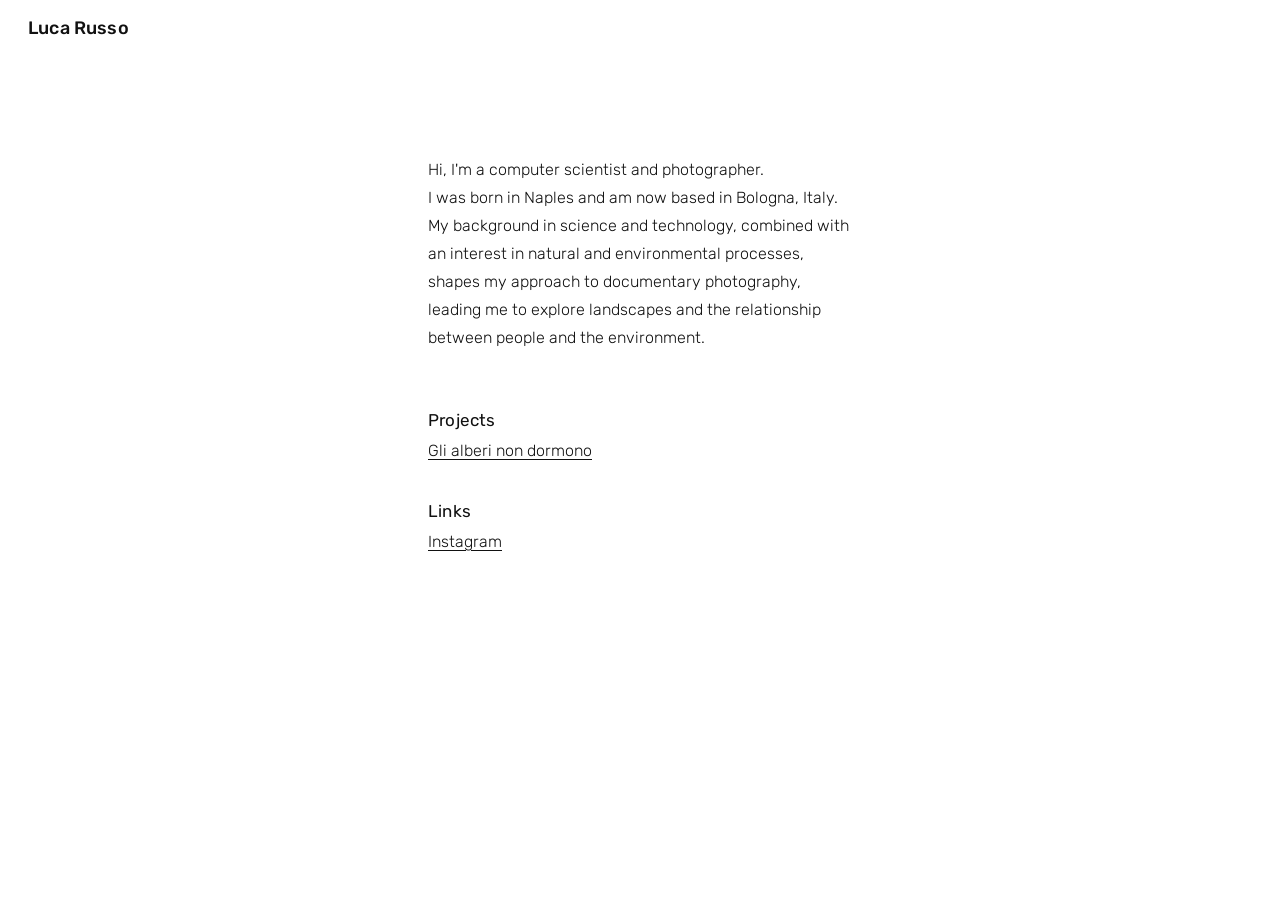
<file: index.html>
<!DOCTYPE html>
<html lang="en">
<head>
  <meta charset="UTF-8" />
  <meta name="viewport" content="width=device-width, initial-scale=1.0" />
  <meta name="description" content="Luca Russo — Photography" />
  <title>Luca Russo</title>
  <link rel="icon" href="favicon.svg" type="image/svg+xml" />
  <link rel="stylesheet" href="style.css" />
</head>
<body class="page-home">

  <header>
    <a class="site-name" href="./">Luca Russo</a>
  </header>

  <main>

    <p class="home-bio">
      Hi, I'm a computer scientist and photographer.<br>
      I was born in Naples and am now based in Bologna, Italy.<br>
      My background in science and technology, combined with an interest in natural and
      environmental processes, shapes my approach to documentary photography, leading me
      to explore landscapes and the relationship between people and the environment.
    </p>

    <nav class="home-nav">
      <h2 class="home-nav__title">Projects</h2>
      <ul class="home-nav__list">
        <li><a href="gli-alberi-non-dormono/">Gli alberi non dormono</a></li>
      </ul>
    </nav>

    <nav class="home-nav">
      <h2 class="home-nav__title">Links</h2>
      <ul class="home-nav__list">
        <li><a href="https://www.instagram.com/lucarusso15/" target="_blank" rel="noopener">Instagram</a></li>
      </ul>
    </nav>

  </main>

</body>
</html>
</file>
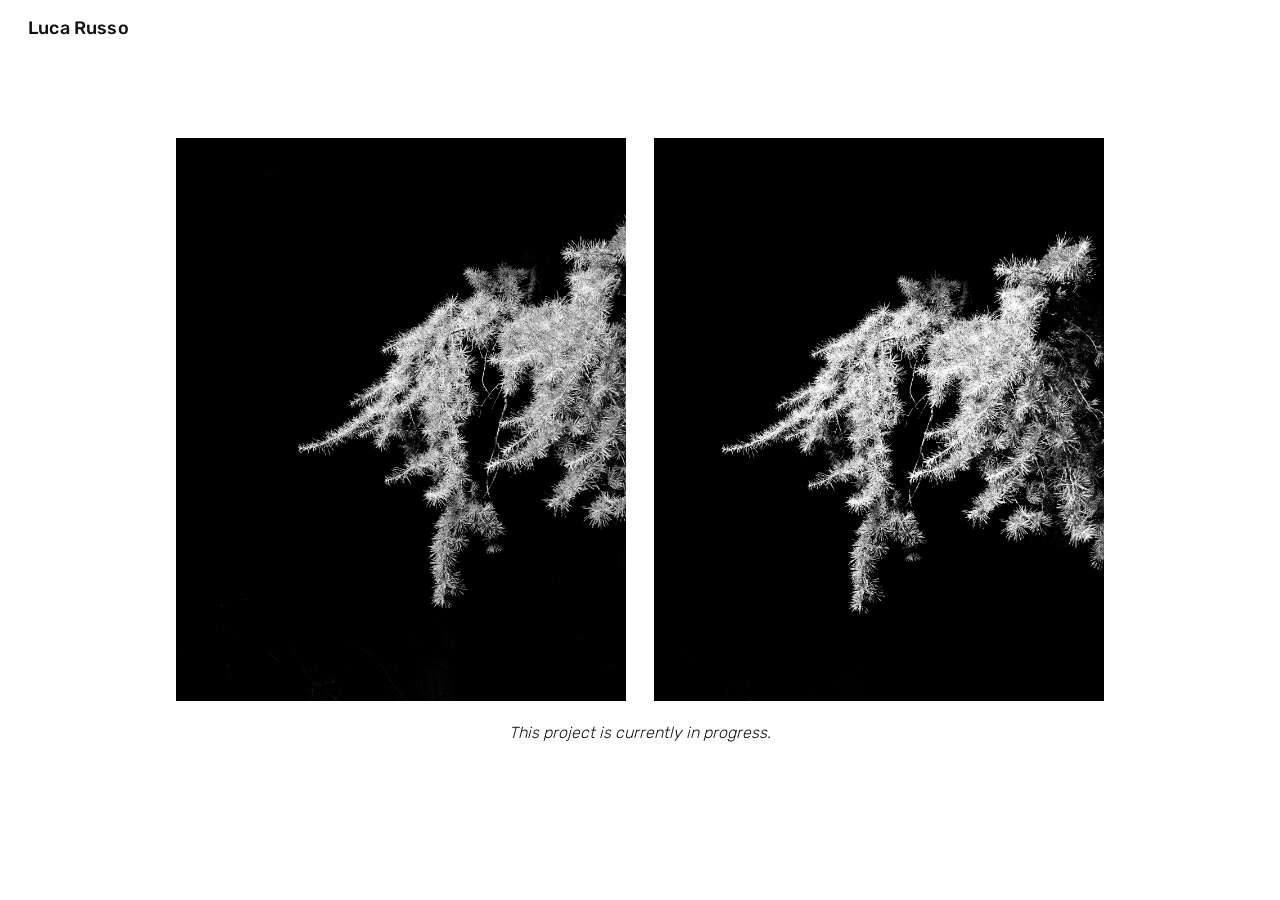
<file: gli-alberi-non-dormono/index.html>
<!DOCTYPE html>
<html lang="en">
<head>
  <meta charset="UTF-8" />
  <meta name="viewport" content="width=device-width, initial-scale=1.0" />
  <meta name="description" content="Gli alberi non dormono — Luca Russo" />
  <title>Gli alberi non dormono — Luca Russo</title>
  <link rel="icon" href="../../favicon.svg" type="image/svg+xml" />
  <link rel="stylesheet" href="../style.css" />
</head>
<body class="page-project">

  <header>
    <a class="site-name" href="../">Luca Russo</a>
  </header>

  <main>

    <!-- First screen: photos centered, progress text below -->
    <section class="project-intro">
      <div class="project-images">
        <img class="size-medium" src="../../images/gli-alberi-non-dormono/DSCF0278.jpg" alt="Gli alberi non dormono" fetchpriority="high" />
        <img class="size-medium" src="../../images/gli-alberi-non-dormono/DSCF0273.jpg" alt="Gli alberi non dormono" loading="lazy" />
      </div>
      <p class="project-progress">This project is currently in progress.</p>
    </section>

    <!-- More photos below -->
    <section class="project-body">
      <!--
      <div class="project-images">
        <img class="size-large" src="../../images/gli-alberi-non-dormono/DSCF0339.jpg" alt="Gli alberi non dormono" loading="lazy" />
      </div>
      -->
      <!--
      <h1 class="project-title">Gli alberi non dormono</h1>
      <p class="project-text">Trees regulate many of their biological processes through the natural alternation of light and darkness. Artificial light at night can disrupt these rhythms, influencing processes such as growth, seasonal development, and other physiological functions.<br><em>Gli alberi non dormono</em> <em>(Trees Don't Sleep)</em> was photographed at night in urban parks, using only existing public lighting. The series explores nocturnal urban landscapes shaped by artificial light, inviting reflection on the fragility of living organisms in urban environments.</p>
      -->
    </section>

  </main>

  <script src="../scripts/fadein.js" defer></script>
</body>
</html>
</file>
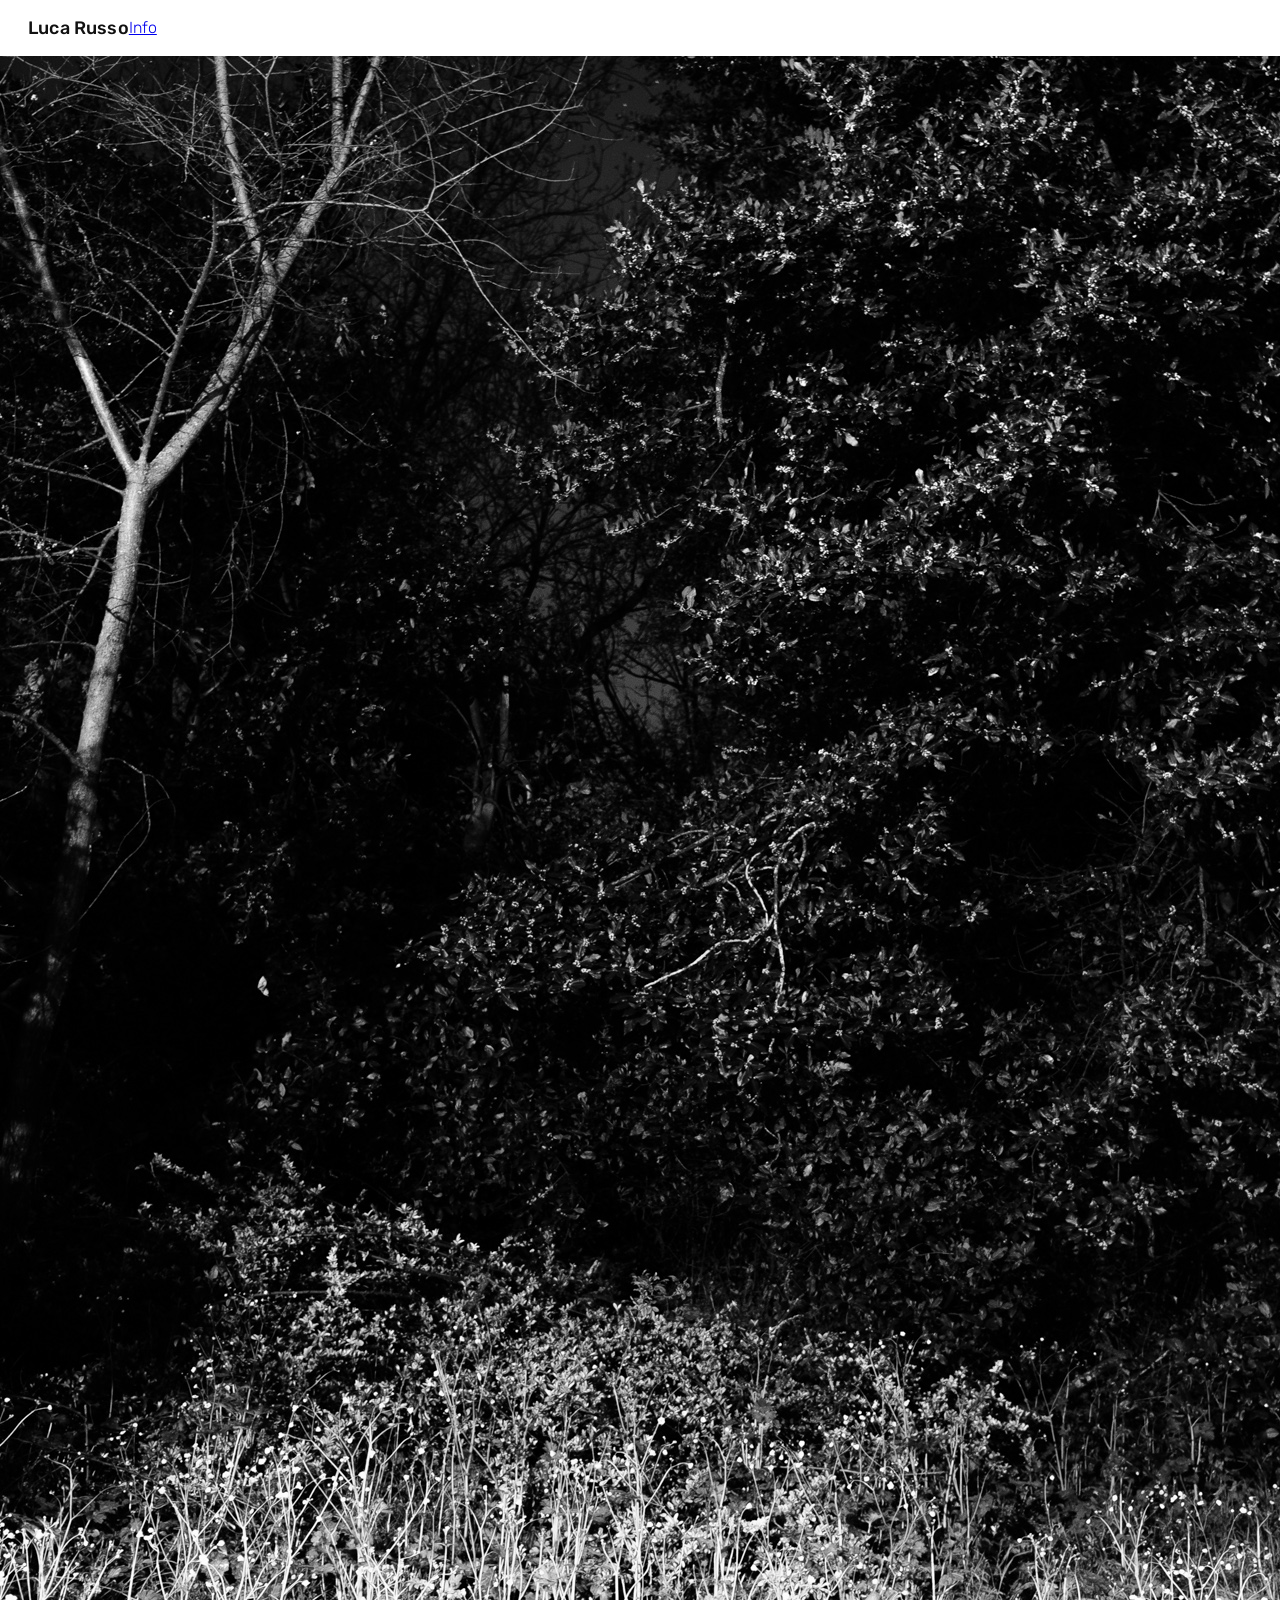
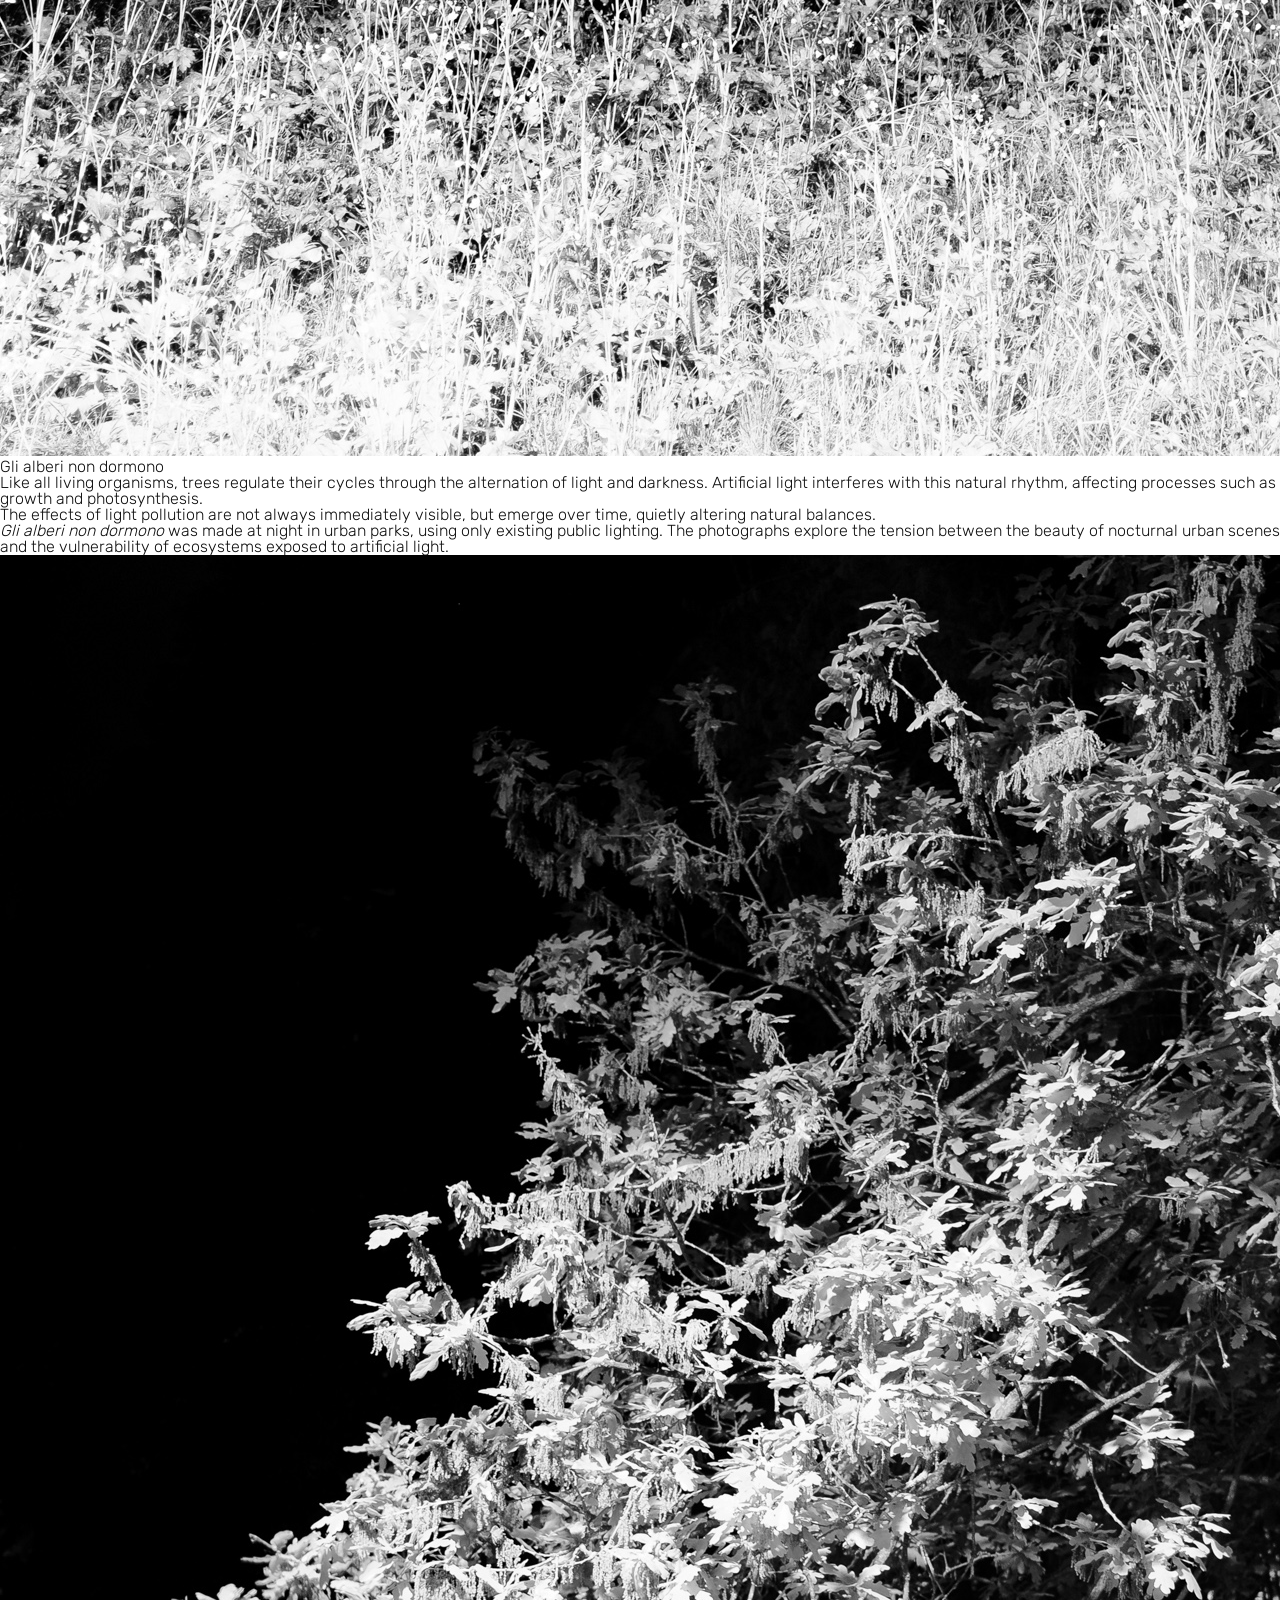
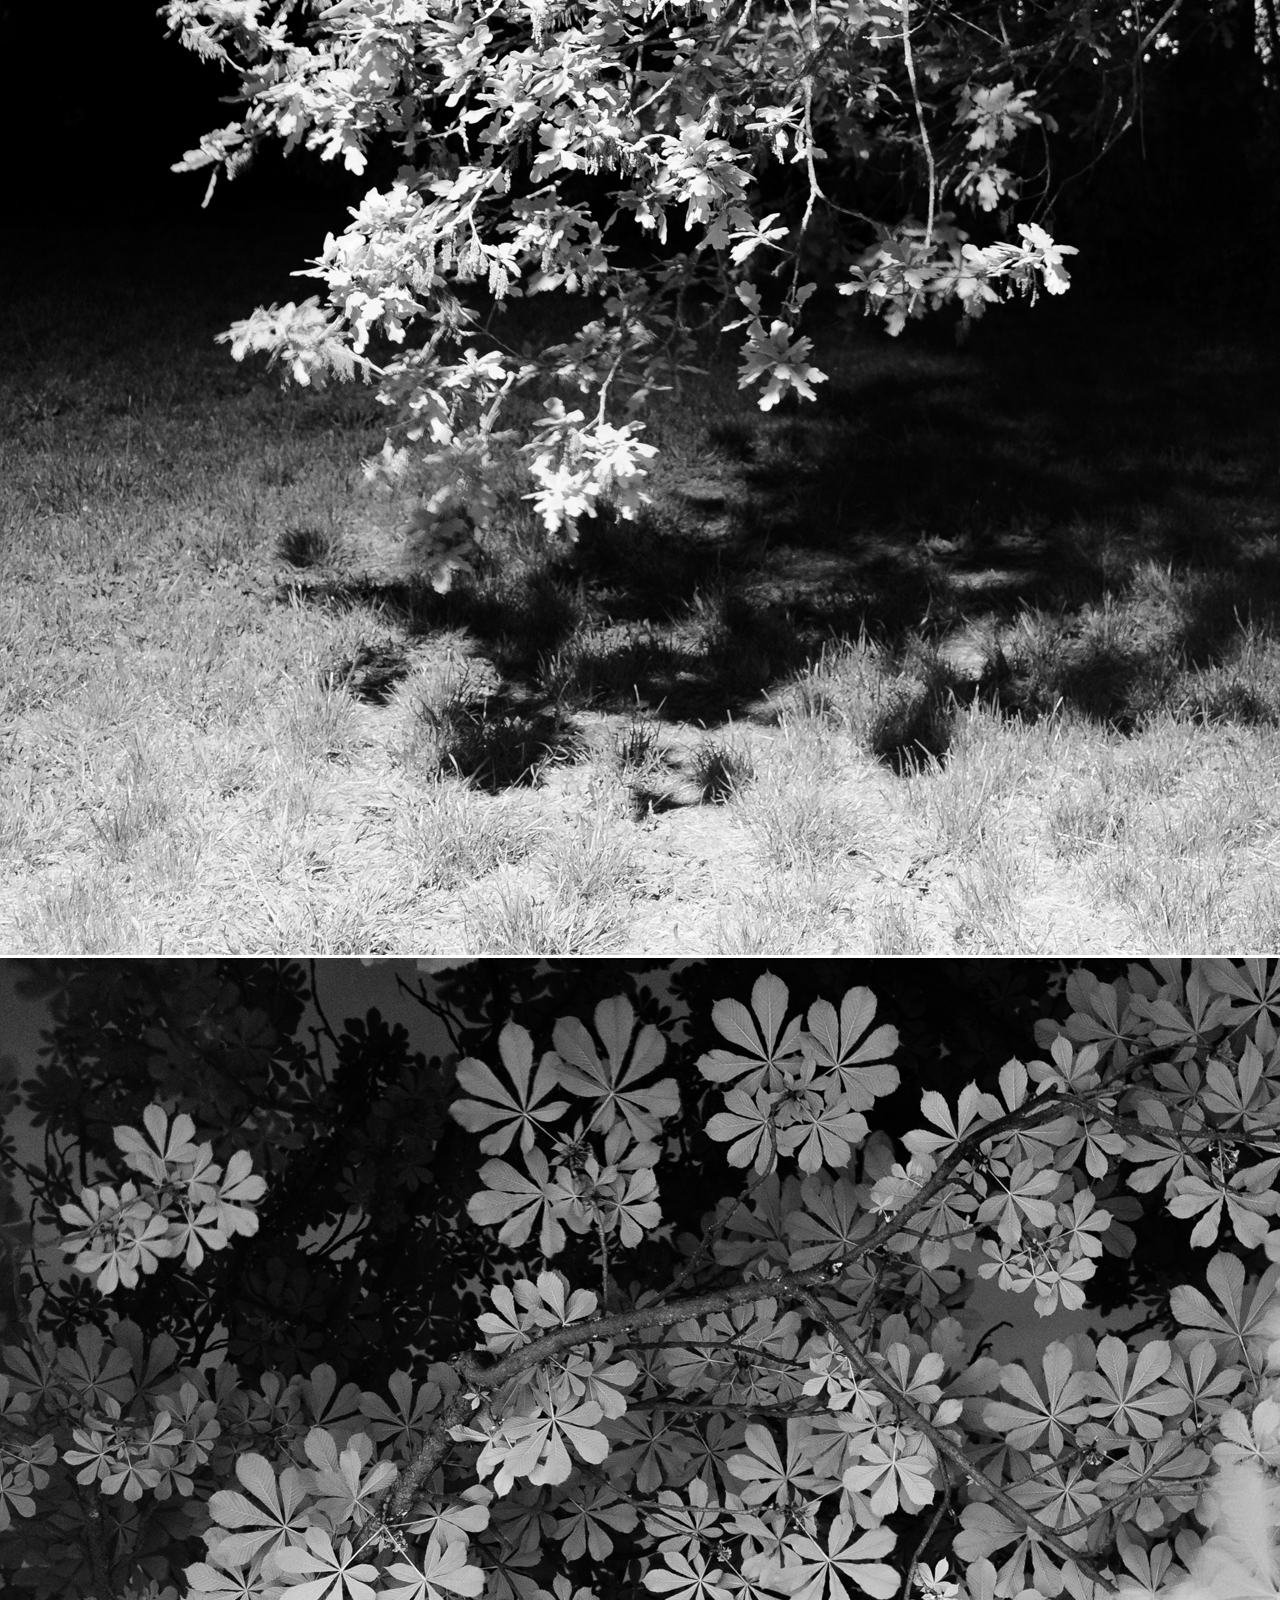
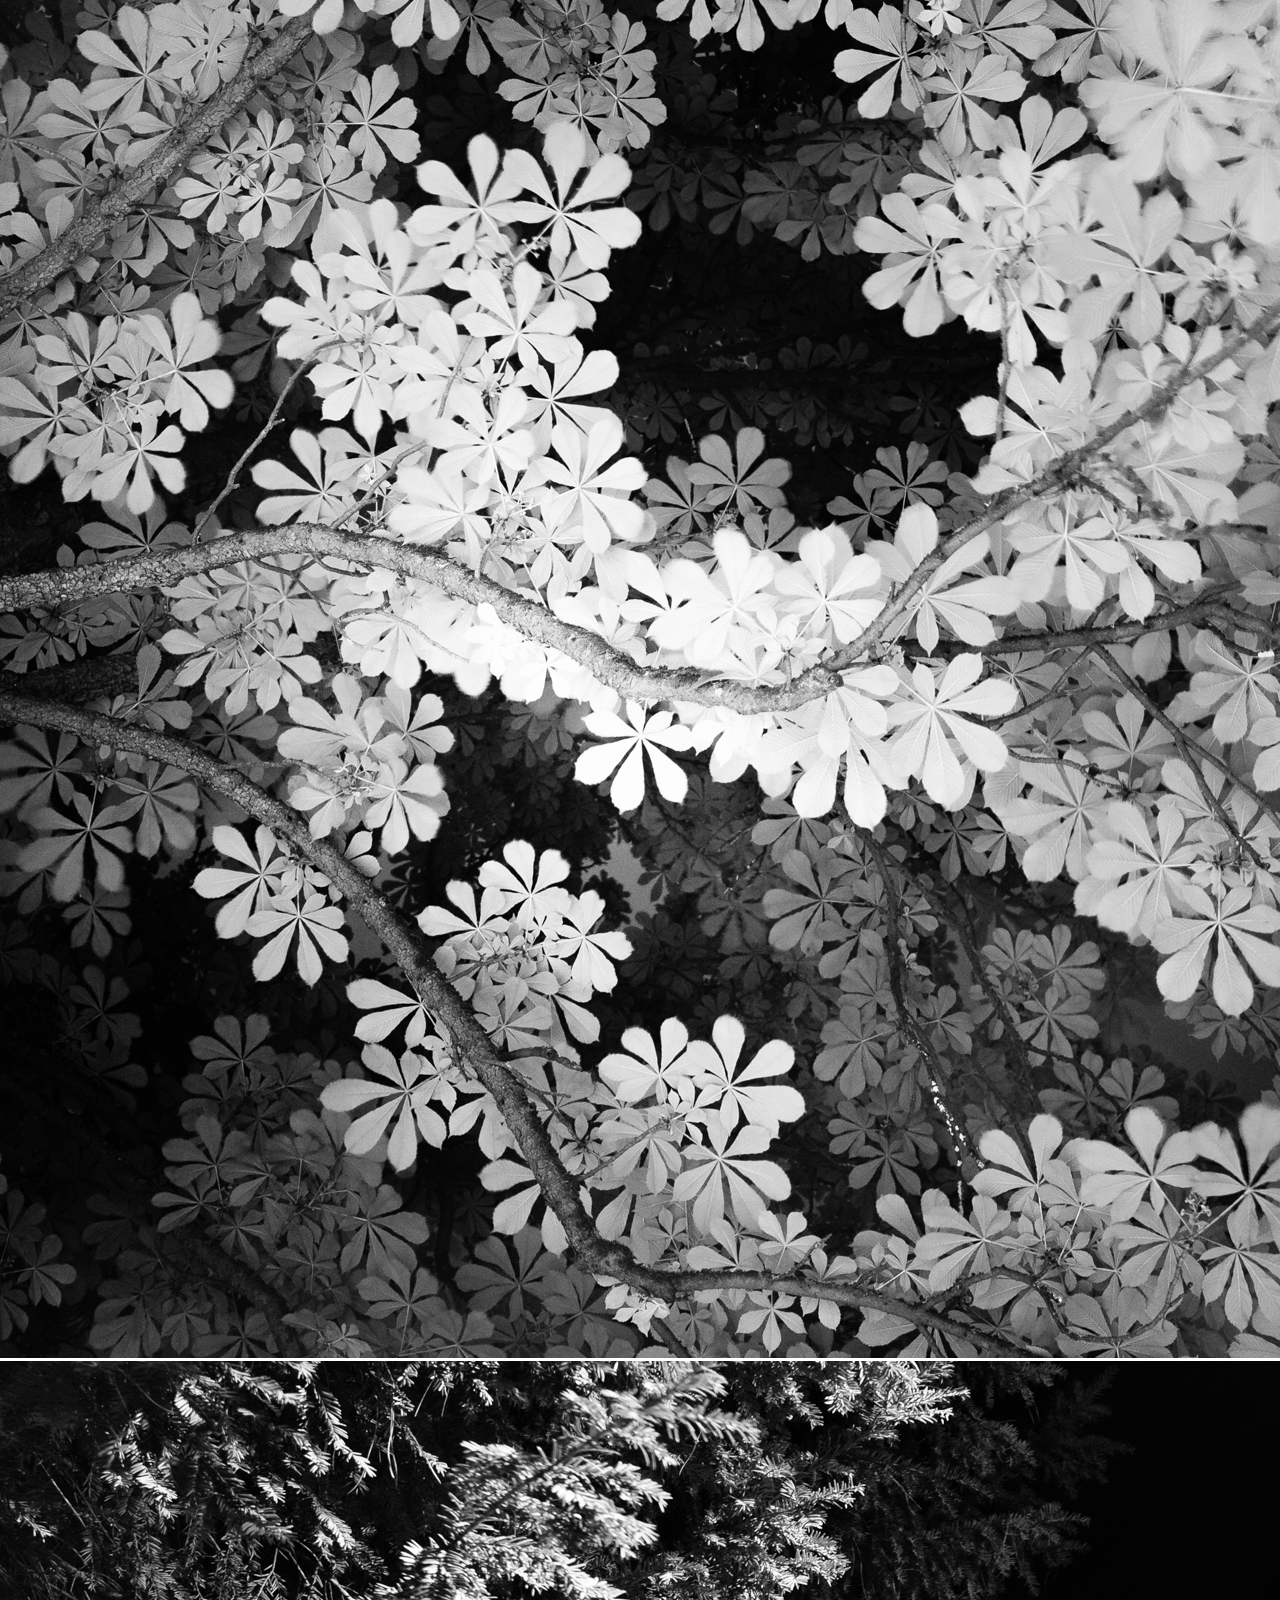
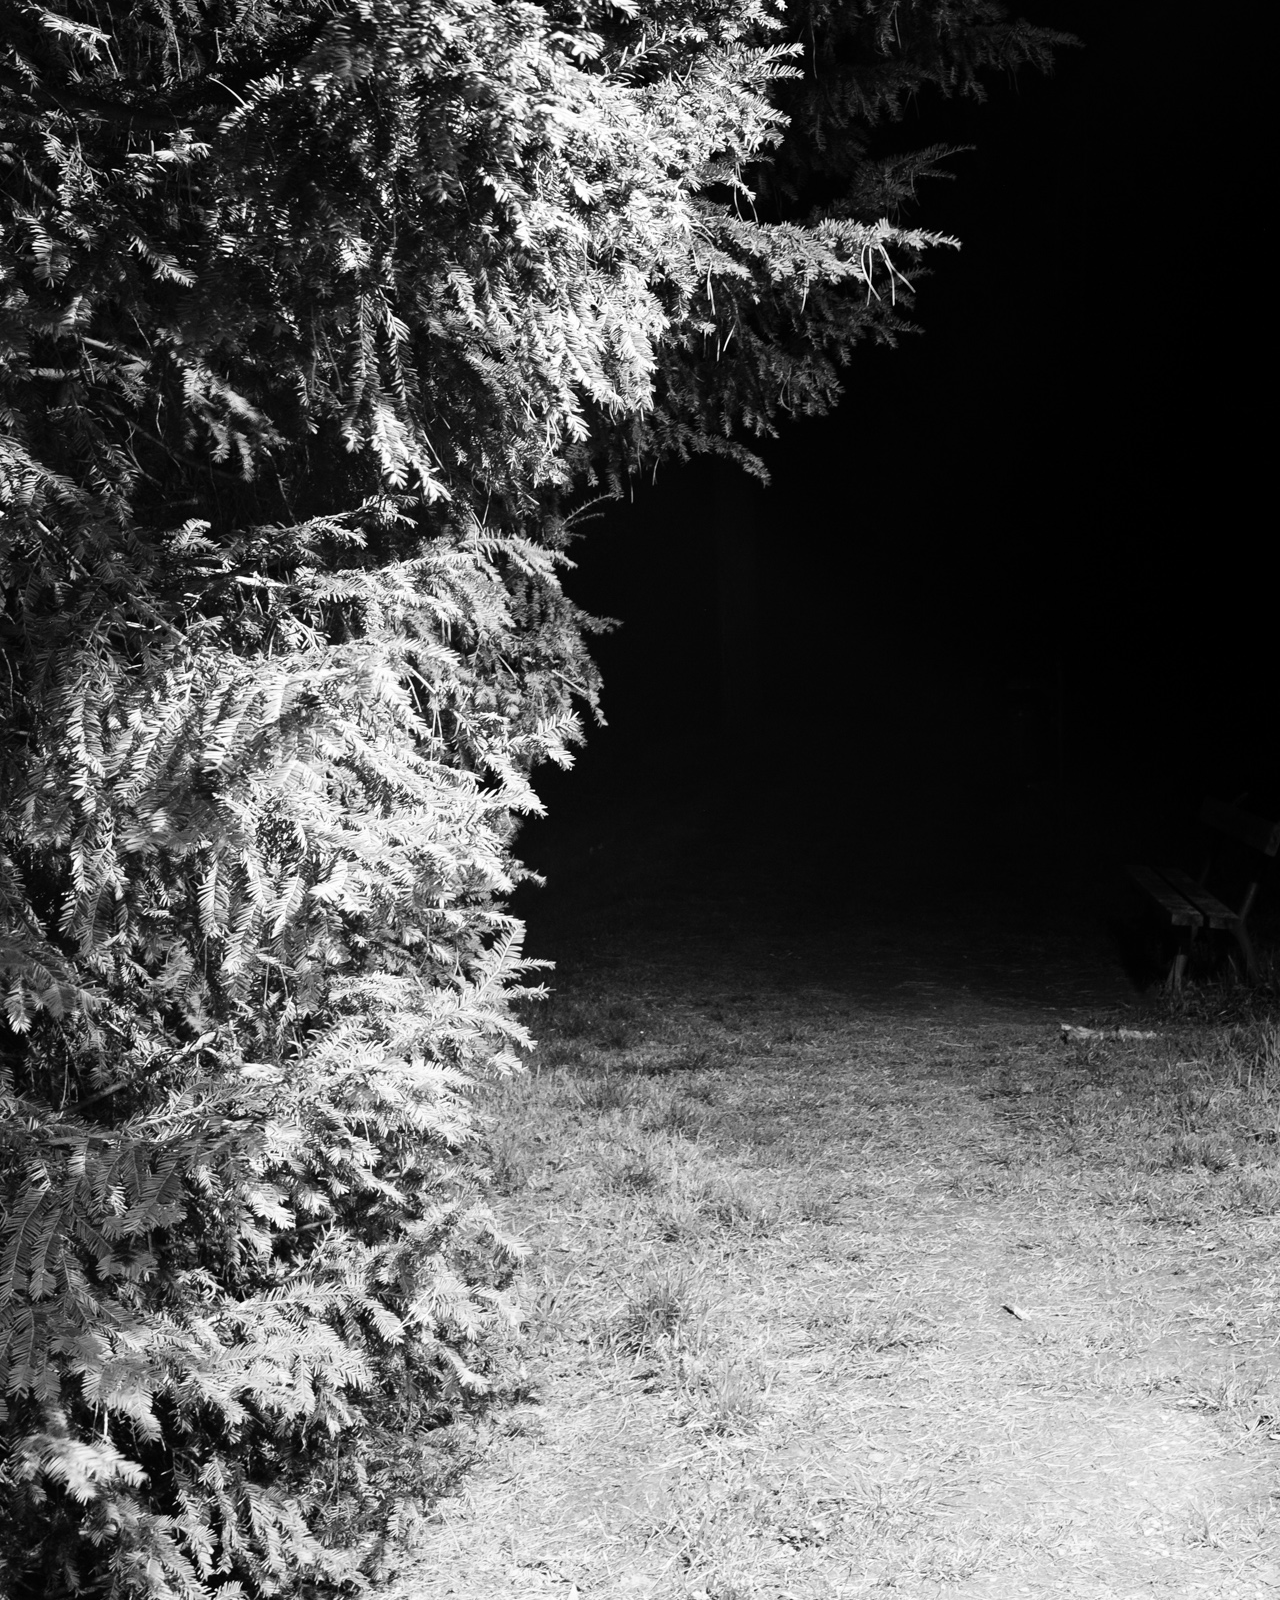
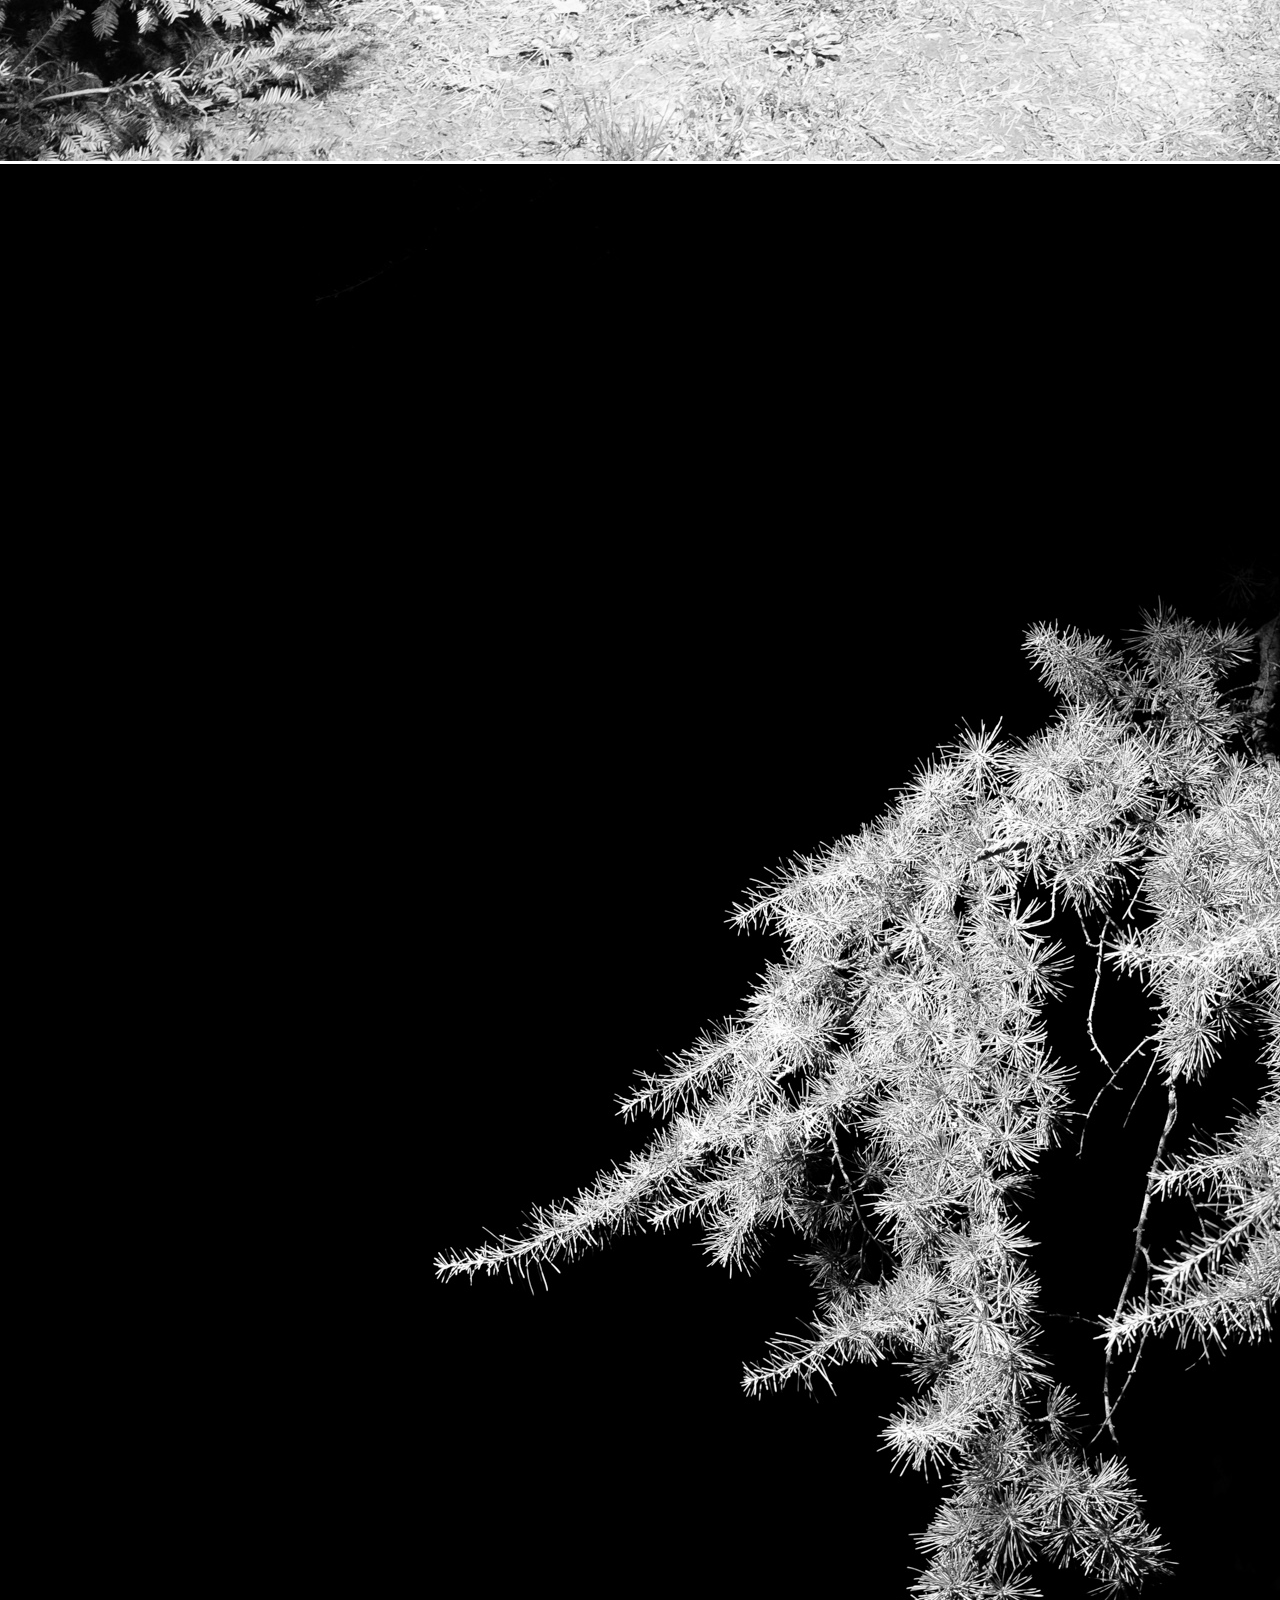
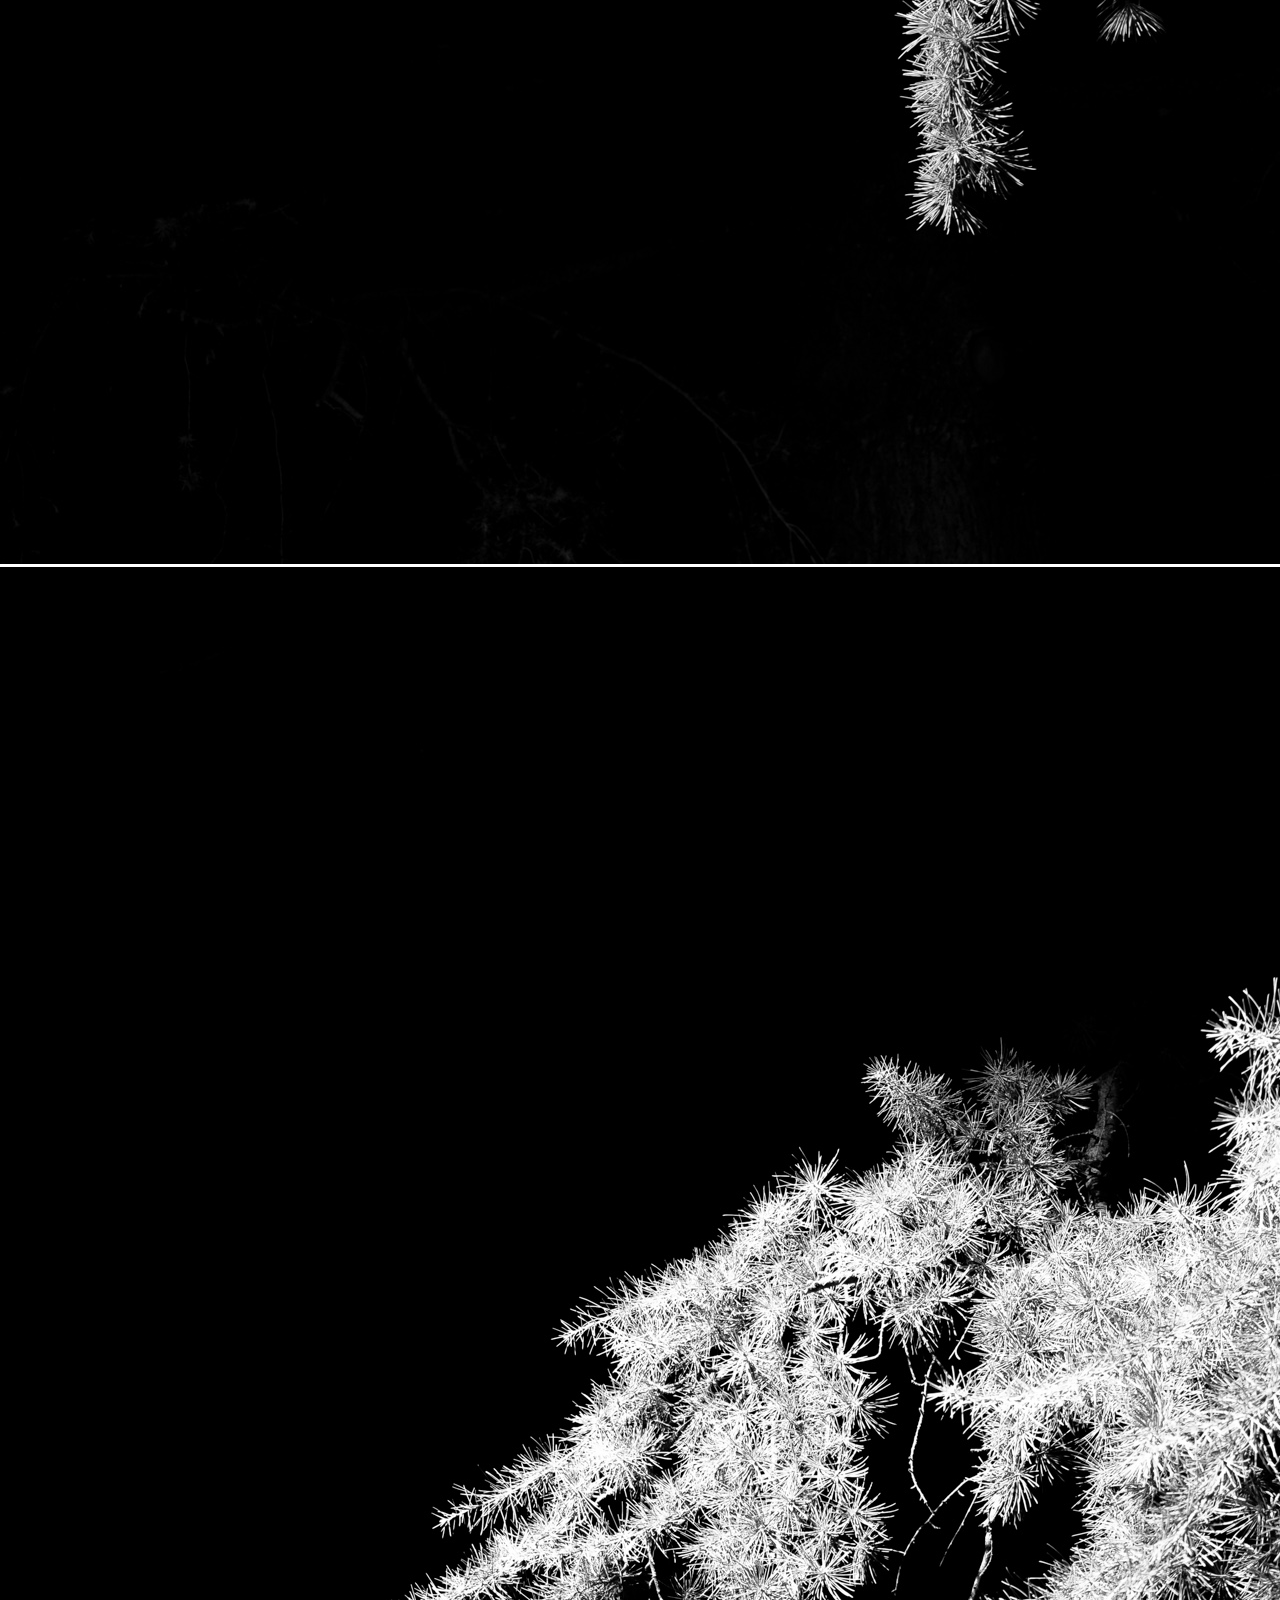
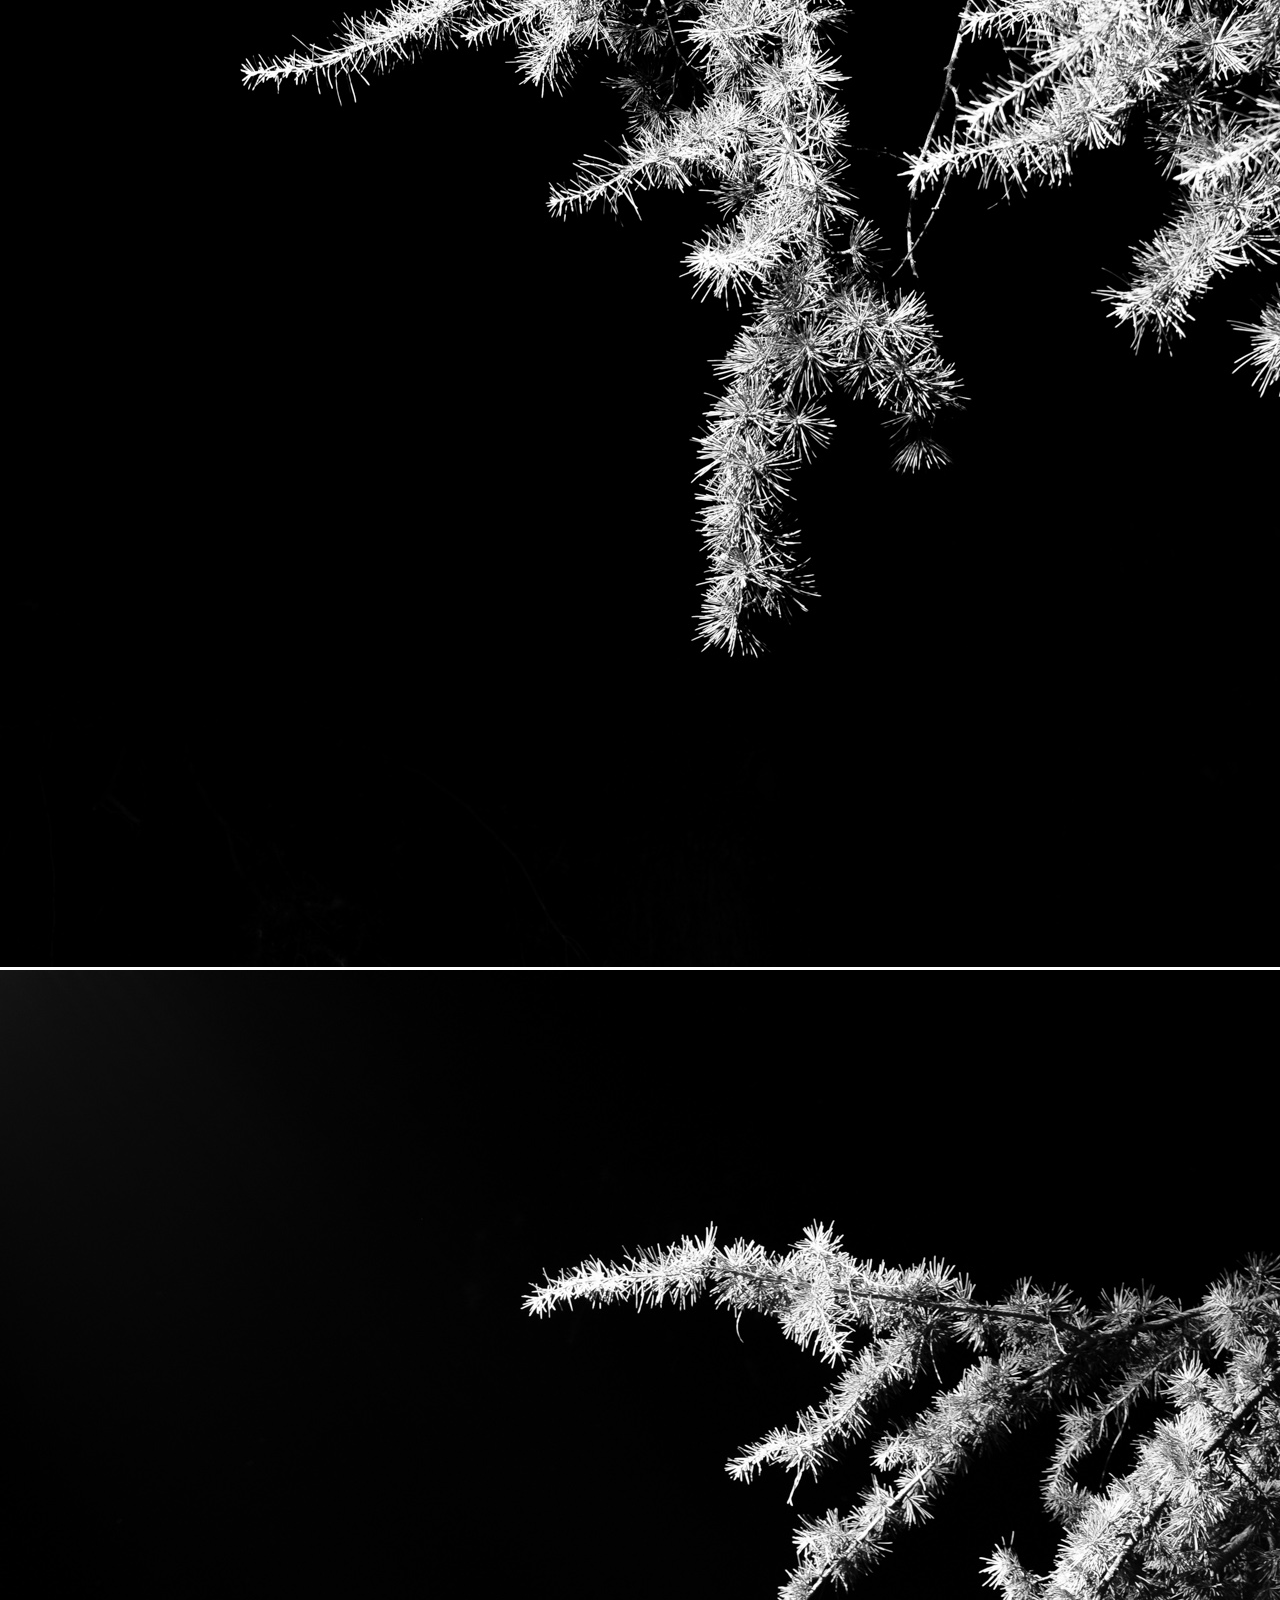
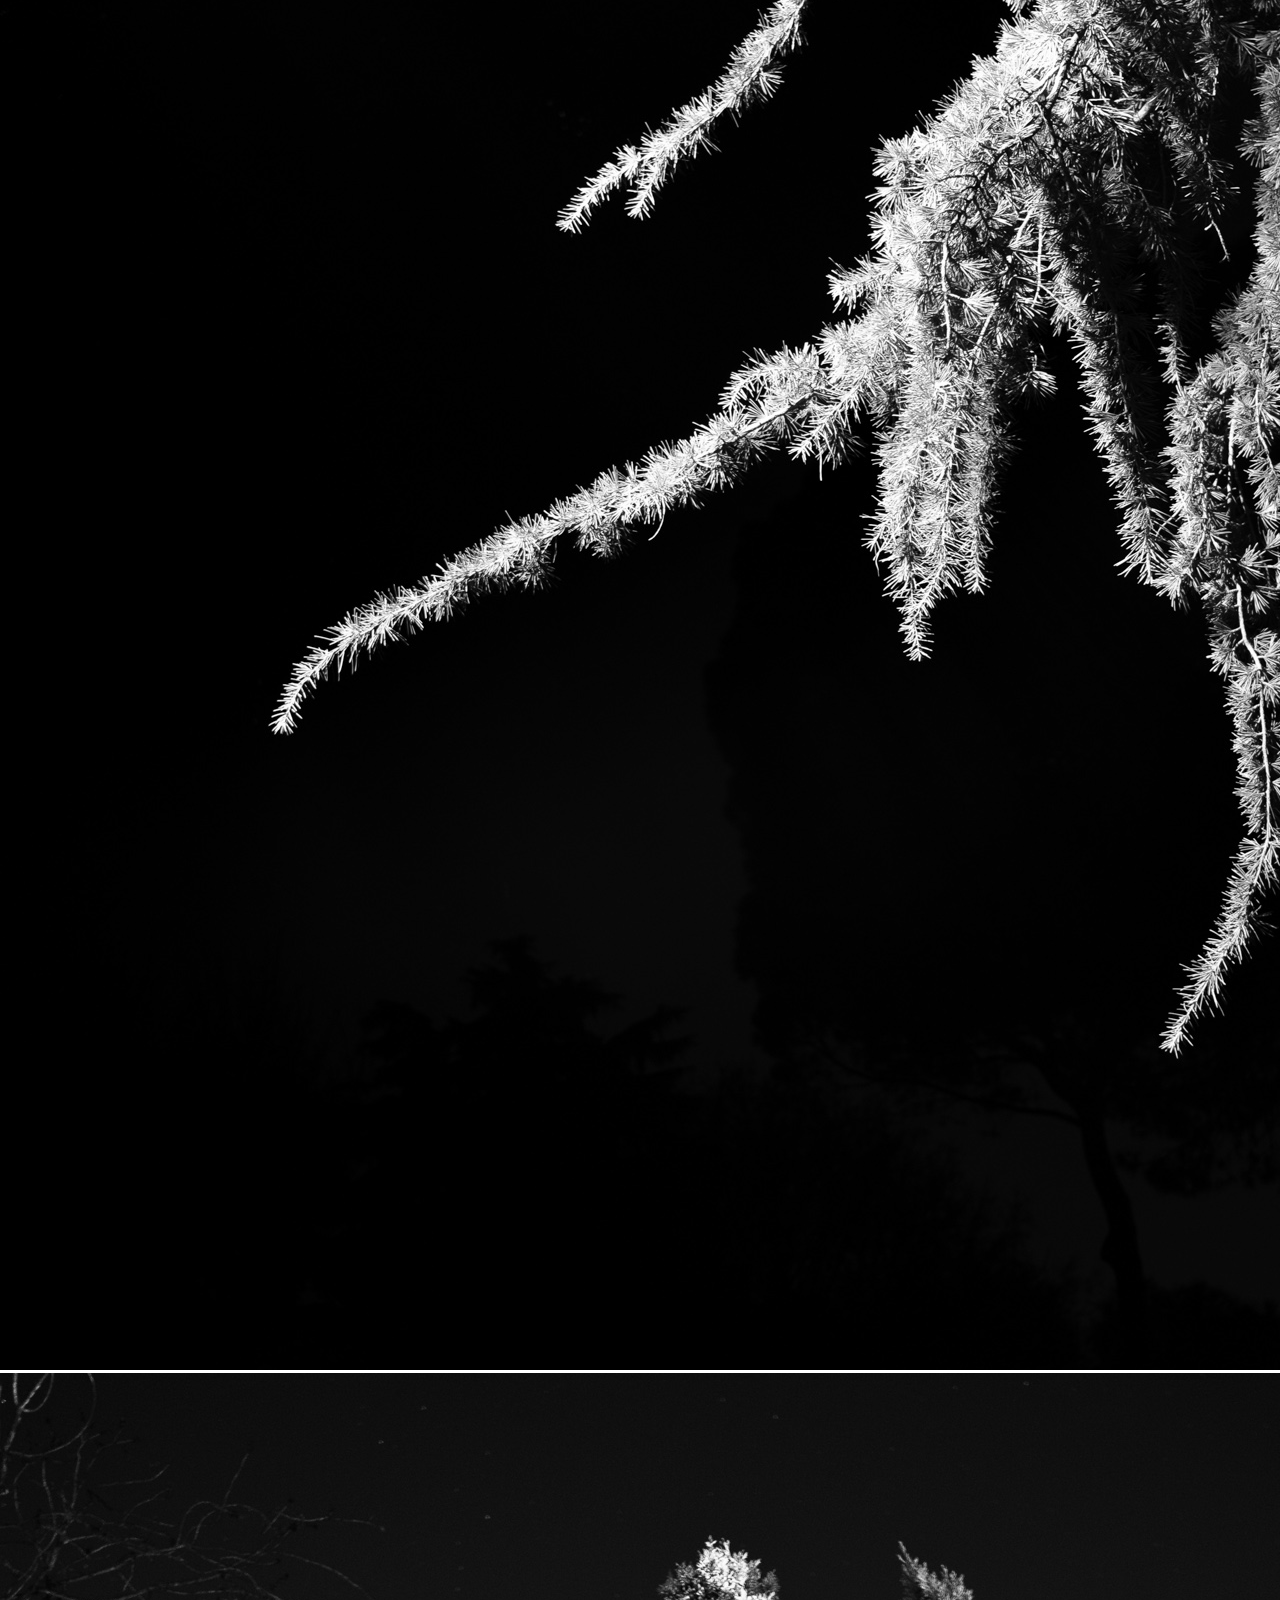
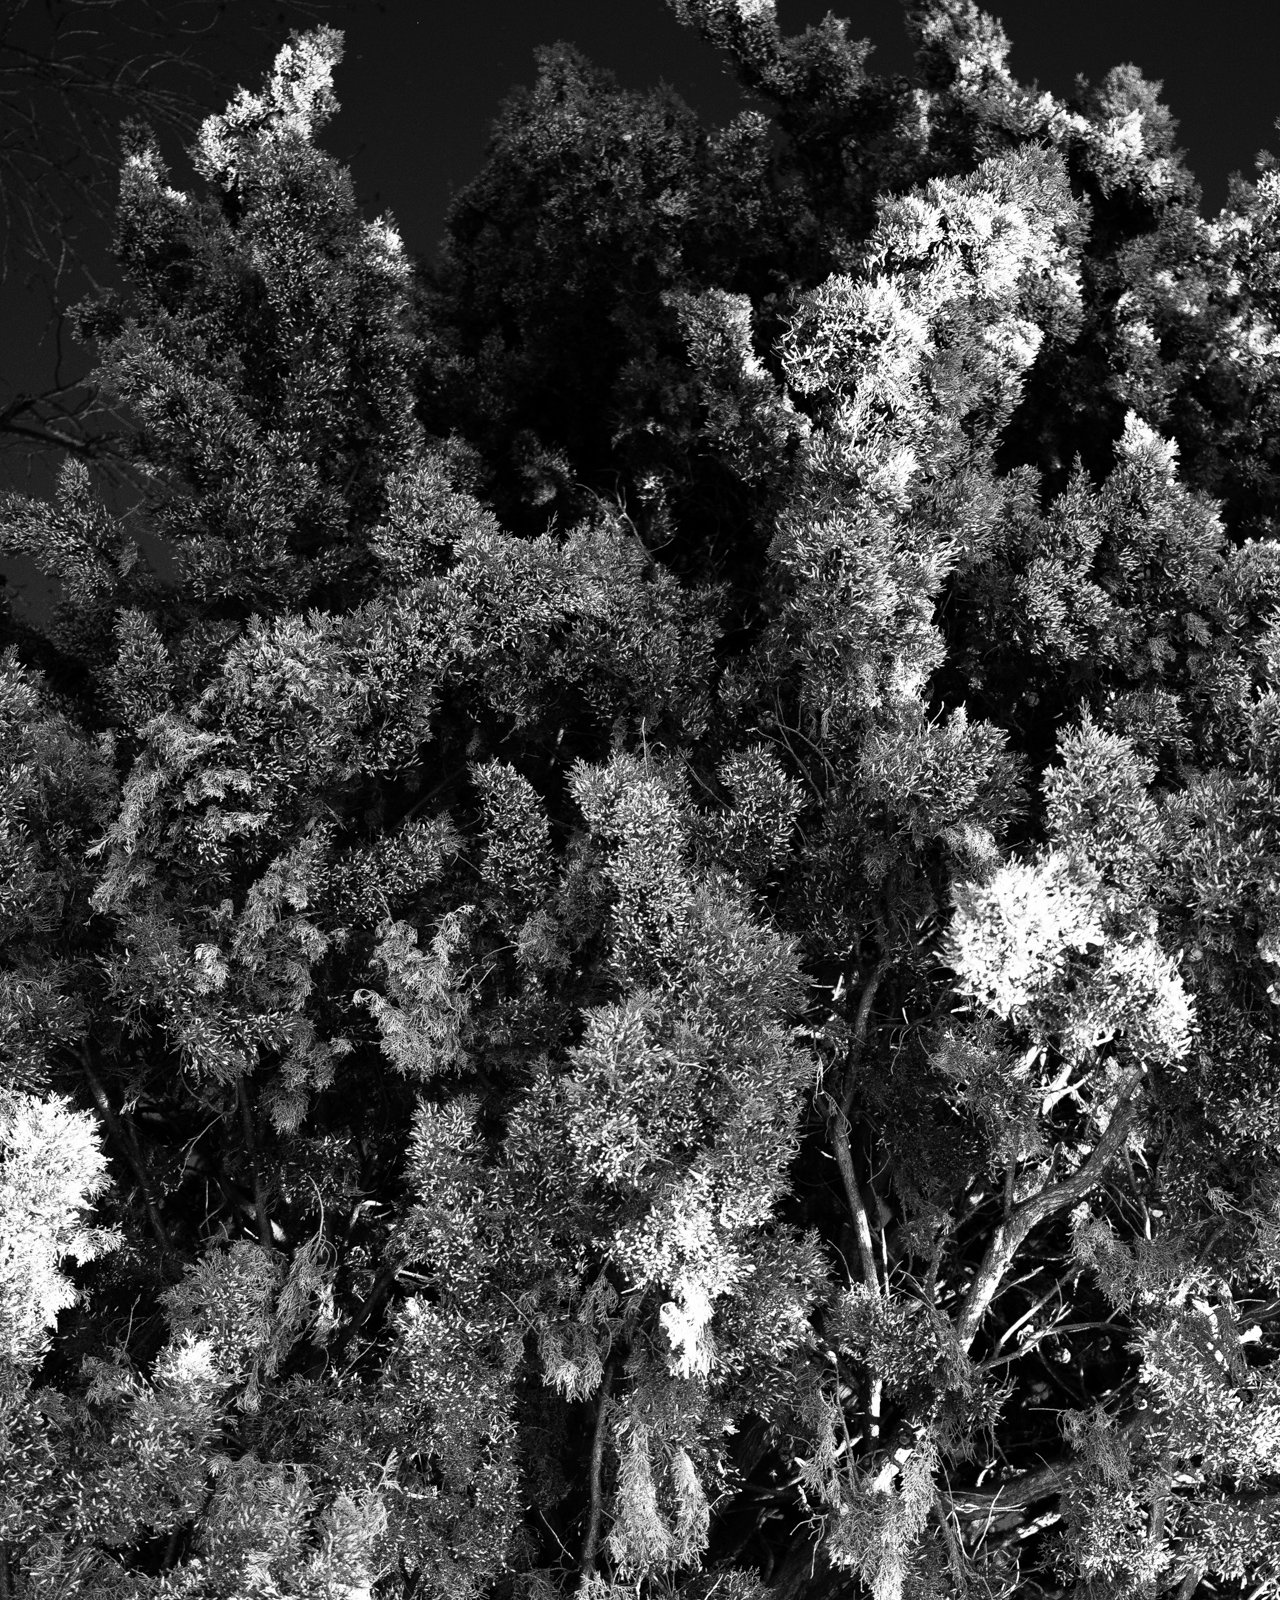
<file: gli-alberi-non-dormono.html>
<!DOCTYPE html>
<html lang="en">
<head>
  <meta charset="UTF-8" />
  <meta name="viewport" content="width=device-width, initial-scale=1.0" />
  <meta name="description" content="Gli alberi non dormono — A photography project by Luca Russo" />
  <title>Gli alberi non dormono — Luca Russo</title>
  <link rel="icon" href="favicon.svg" type="image/svg+xml" />
  <link rel="stylesheet" href="style.css" />
</head>
<body class="page-project">

  <header>
    <a class="site-name" href="index.html">Luca Russo</a>
    <nav aria-label="Main navigation">
      <a href="info.html">Info</a>
    </nav>
  </header>

  <main>

    <!-- First photo + text alongside -->
    <div class="s-photo-text">

      <img class="s-photo-text__img" src="images/gli-alberi-non-dormono/DSCF0339.jpg" alt="" />

      <div class="s-text-block" lang="en">
        <p>Gli alberi non dormono</p>
        <p>Like all living organisms, trees regulate their cycles through the alternation of light and darkness. Artificial light interferes with this natural rhythm, affecting processes such as growth and photosynthesis.</p>
        <p>The effects of light pollution are not always immediately visible, but emerge over time, quietly altering natural balances.</p>
        <p><em>Gli alberi non dormono</em> was made at night in urban parks, using only existing public lighting. The photographs explore the tension between the beauty of nocturnal urban scenes and the vulnerability of ecosystems exposed to artificial light.</p>
      </div>

    </div>

    <div class="s-single size-md">
      <img src="images/gli-alberi-non-dormono/DSCF0407.jpg" alt="" loading="lazy" />
    </div>

    <div class="s-single size-md">
      <img src="images/gli-alberi-non-dormono/DSCF0440.jpg" alt="" loading="lazy" />
    </div>

    <div class="s-single size-md">
      <img src="images/gli-alberi-non-dormono/DSCF0282.jpg" alt="" loading="lazy" />
    </div>

    <div class="s-pair">
      <img class="size-md" src="images/gli-alberi-non-dormono/DSCF0278.jpg" alt="" loading="lazy" />
      <img class="size-md" src="images/gli-alberi-non-dormono/DSCF0273.jpg" alt="" loading="lazy" />
    </div>

    <div class="s-single size-md">
      <img src="images/gli-alberi-non-dormono/DSCF0269.jpg" alt="" loading="lazy" />
    </div>

    <div class="s-single size-md">
      <img src="images/gli-alberi-non-dormono/DSCF0337.jpg" alt="" loading="lazy" />
    </div>

    <div class="s-single size-md">
      <img src="images/gli-alberi-non-dormono/DSCF0275.jpg" alt="" loading="lazy" />
    </div>

    <div class="s-pair">
      <img class="size-md" src="images/gli-alberi-non-dormono/DSCF0361.jpg" alt="" loading="lazy" />
      <img class="size-md" src="images/gli-alberi-non-dormono/DSCF0382.jpg" alt="" loading="lazy" />
    </div>

    <div class="s-single size-md">
      <img src="images/gli-alberi-non-dormono/DSCF0379.jpg" alt="" loading="lazy" />
    </div>

  </main>

  <a class="instagram-link" href="https://www.instagram.com/lucarusso15/" target="_blank" rel="noopener">Instagram</a>

</body>
</html>
</file>
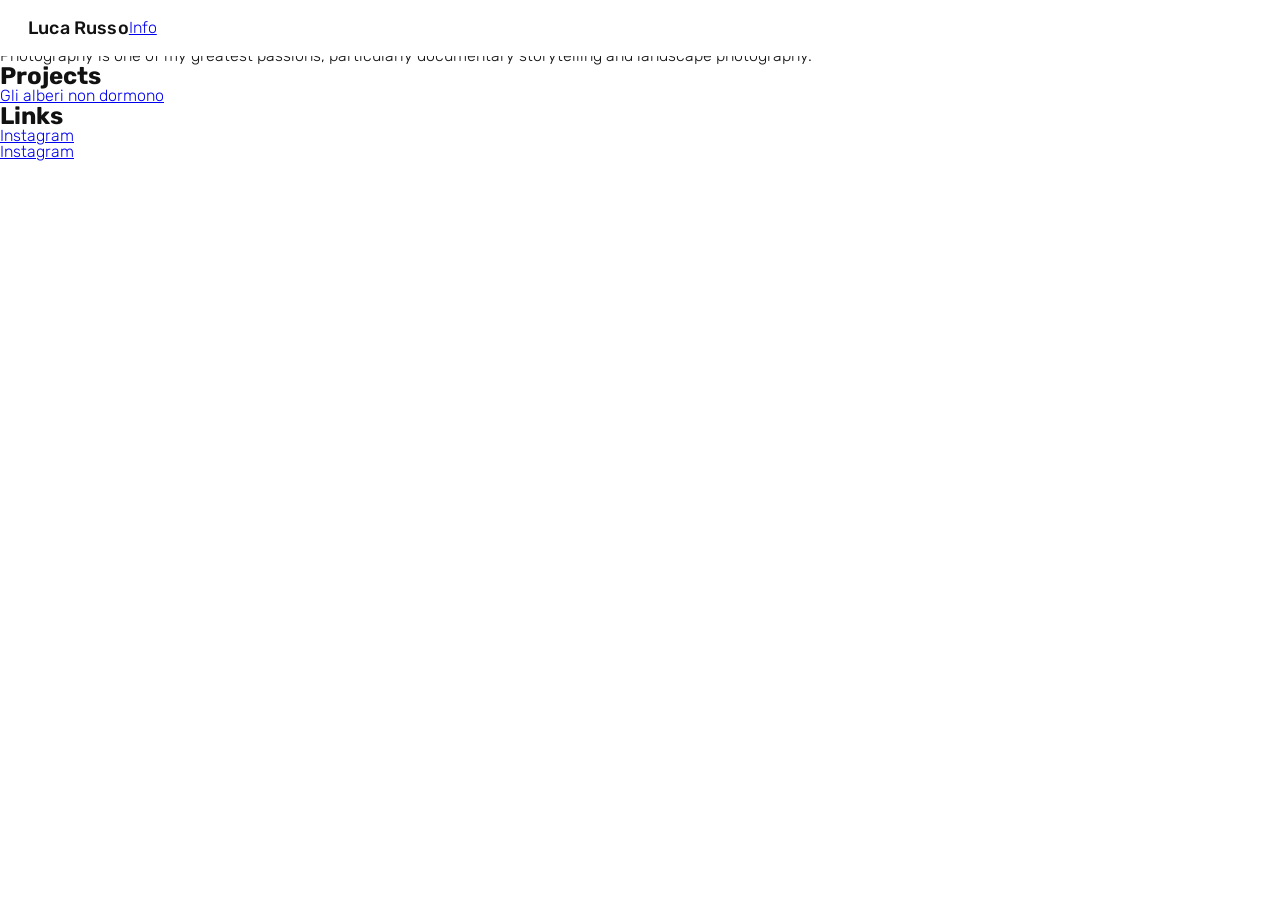
<file: info.html>
<!DOCTYPE html>
<html lang="en">
<head>
  <meta charset="UTF-8" />
  <meta name="viewport" content="width=device-width, initial-scale=1.0" />
  <meta name="description" content="Info — Luca Russo, photographer" />
  <title>Info — Luca Russo</title>
  <link rel="icon" href="favicon.svg" type="image/svg+xml" />
  <link rel="stylesheet" href="style.css" />
</head>
<body class="page-about">

  <header>
    <a class="site-name" href="index.html">Luca Russo</a>
    <nav aria-label="Main navigation">
      <a href="info.html" class="active">Info</a>
    </nav>
  </header>

  <main>
    <div class="about-text">

      <p>Hi, I'm Luca.<br>Originally from Naples and now based in Bologna, I work as a data engineer.<br>I'm curious about how things work, from science and technology to the natural world.<br>Photography is one of my greatest passions, particularly documentary storytelling and landscape photography.</p>

      <h2 class="about-section-title">Projects</h2>
      <div class="about-links">
        <a href="gli-alberi-non-dormono.html">Gli alberi non dormono</a>
      </div>

      <h2 class="about-section-title">Links</h2>
      <div class="about-links">
        <a href="https://www.instagram.com/lucarusso15/" target="_blank" rel="noopener">Instagram</a>
      </div>

    </div>
  </main>

  <a class="instagram-link" href="https://www.instagram.com/lucarusso15/" target="_blank" rel="noopener">Instagram</a>

</body>
</html>
</file>
<file: style.css>
/* ═══════════════════════════════════════════════════════
   LUCA RUSSO — style.css
   ═══════════════════════════════════════════════════════ */

/* ── Reset ─────────────────────────────────────────── */
*, *::before, *::after {
  margin:     0;
  padding:    0;
  box-sizing: border-box;
}

/* ── Tokens ─────────────────────────────────────────── */
:root {
  --color-bg:        #ffffff;
  --color-fg:        #111111;
  --font-size:       16px;
  --font-size-title: 18px;
  --line-height:     1.75;
  --side-pad:        28px;
}

/* ── Base ───────────────────────────────────────────── */
body {
  background:               var(--color-bg);
  color:                    var(--color-fg);
  font-family:              "Rubik", Arial, sans-serif;
  font-size:                var(--font-size);
  font-weight:              300;
  line-height:              1;
  -webkit-font-smoothing:   antialiased;
  -webkit-text-size-adjust: 100%;
  text-size-adjust:         100%;
}

@font-face {
  font-family:  "Rubik";
  font-style:   normal;
  font-weight:  300 900;
  font-display: swap;
  src: url("fonts/Rubik/Rubik-VariableFont_wght.ttf") format("truetype");
}

/* ── Header ─────────────────────────────────────────── */
header {
  position:        fixed;
  top:             0;
  left:            0;
  right:           0;
  height:          56px;
  display:         flex;
  align-items:     center;
  justify-content: flex-start;
  padding:         0 var(--side-pad);
  background:      var(--color-bg);
  z-index:         100;
}

.site-name {
  font-size:       18px;
  font-weight:     500;
  letter-spacing:  0.01em;
  text-decoration: none;
  color:           var(--color-fg);
}

/* ── Home ───────────────────────────────────────────── */
body.page-home {
  display:        flex;
  flex-direction: column;
  min-height:     100dvh;
}

body.page-home main {
  margin:          56px auto 0;
  flex:            1;
  display:         flex;
  flex-direction:  column;
  justify-content: flex-start;
  padding:         100px var(--side-pad) 60px;
  width:           100%;
  max-width:       480px;
}

.home-bio {
  font-size:     var(--font-size);
  font-weight:   300;
  line-height:   var(--line-height);
  margin-bottom: 60px;
}

.home-nav {
  margin-bottom: 32px;
}

.home-nav:last-child {
  margin-bottom: 0;
}

.home-nav__title {
  font-size:      17px;
  font-weight:    400;
  letter-spacing: 0.01em;
  margin-bottom:  8px;
}

.home-nav__list {
  list-style: none;
}

.home-nav__list li {
  margin-bottom: 6px;
}

.home-nav__list a {
  font-size:             var(--font-size);
  font-weight:           300;
  color:                 var(--color-fg);
  text-decoration:       underline;
  text-underline-offset: 3px;
  line-height:           var(--line-height);
}

/* ── Project page ──────────────────────────────────── */
body.page-project {
  display:        flex;
  flex-direction: column;
  min-height:     100dvh;
}

body.page-project main {
  margin-top: 56px;
  flex:       1;
}

/* First screen: photos centered */
.project-intro {
  height:          calc(100dvh - 56px);
  display:         flex;
  flex-direction:  column;
  align-items:     center;
  justify-content: center;
  padding-bottom:  6%;
}

.project-progress {
  font-size:   var(--font-size);
  font-weight: 300;
  font-style:  italic;
  text-align:  center;
  margin-top:  24px;
}

/* More photos */
.project-body {
  display:         flex;
  flex-direction:  column;
  align-items:     center;
  padding:         0 var(--side-pad);
}

.project-title {
  font-size:     17px;
  font-weight:   400;
  width:         868px;
  margin-bottom: 12px;
}

.project-images {
  display: flex;
  gap:     var(--side-pad);
}

.project-images img {
  height:      auto;
  display:     block;
  user-select: none;
  opacity:     0;
  transition:  opacity 0.8s cubic-bezier(0.4, 0, 0.2, 1);
}

.project-images img.is-visible {
  opacity: 1;
}

.project-images img.size-small {
  width: 350px;
}

.project-images img.size-medium {
  width: 450px;
}

.project-images img.size-large {
  width: 600px;
}

.project-text {
  font-size:   var(--font-size);
  font-weight: 300;
  line-height: var(--line-height);
  width:       868px;
}

/* ── Mobile ───────────────────────────────────────────── */
@media (max-width: 768px) {
  :root {
    --side-pad: 20px;
  }

  .home-bio {
    font-size: 16px;
  }

  .site-name {
    font-size: 19px;
  }

  .home-nav__title {
    font-size: 18px;
  }

  .project-title {
    font-size: 18px;
  }

  /* Home */
  body.page-home main {
    padding-top:    60px;
    padding-bottom: 40px;
  }

  .home-bio {
    margin-bottom: 40px;
  }

  /* Project page */
  .project-intro {
    height:         auto;
    min-height:     calc(100dvh - 56px);
    padding-top:    40px;
    padding-bottom: 40px;
    padding-left:   var(--side-pad);
    padding-right:  var(--side-pad);
  }

  .project-images {
    flex-wrap:       wrap;
    justify-content: center;
    gap:             16px;
  }

  .project-images img.size-small,
  .project-images img.size-medium,
  .project-images img.size-large {
    width:     100%;
    max-width: 420px;
    height:    auto;
  }

  .project-title {
    width:     100%;
    max-width: 420px;
  }

  .project-text {
    width:     100%;
    max-width: 420px;
    font-size: 17px;
  }

  .project-progress {
    padding:   0 var(--side-pad);
    font-size: 17px;
  }
}

@media (max-width: 380px) {
  .home-bio {
    font-size: 15px;
  }
}
</file>
